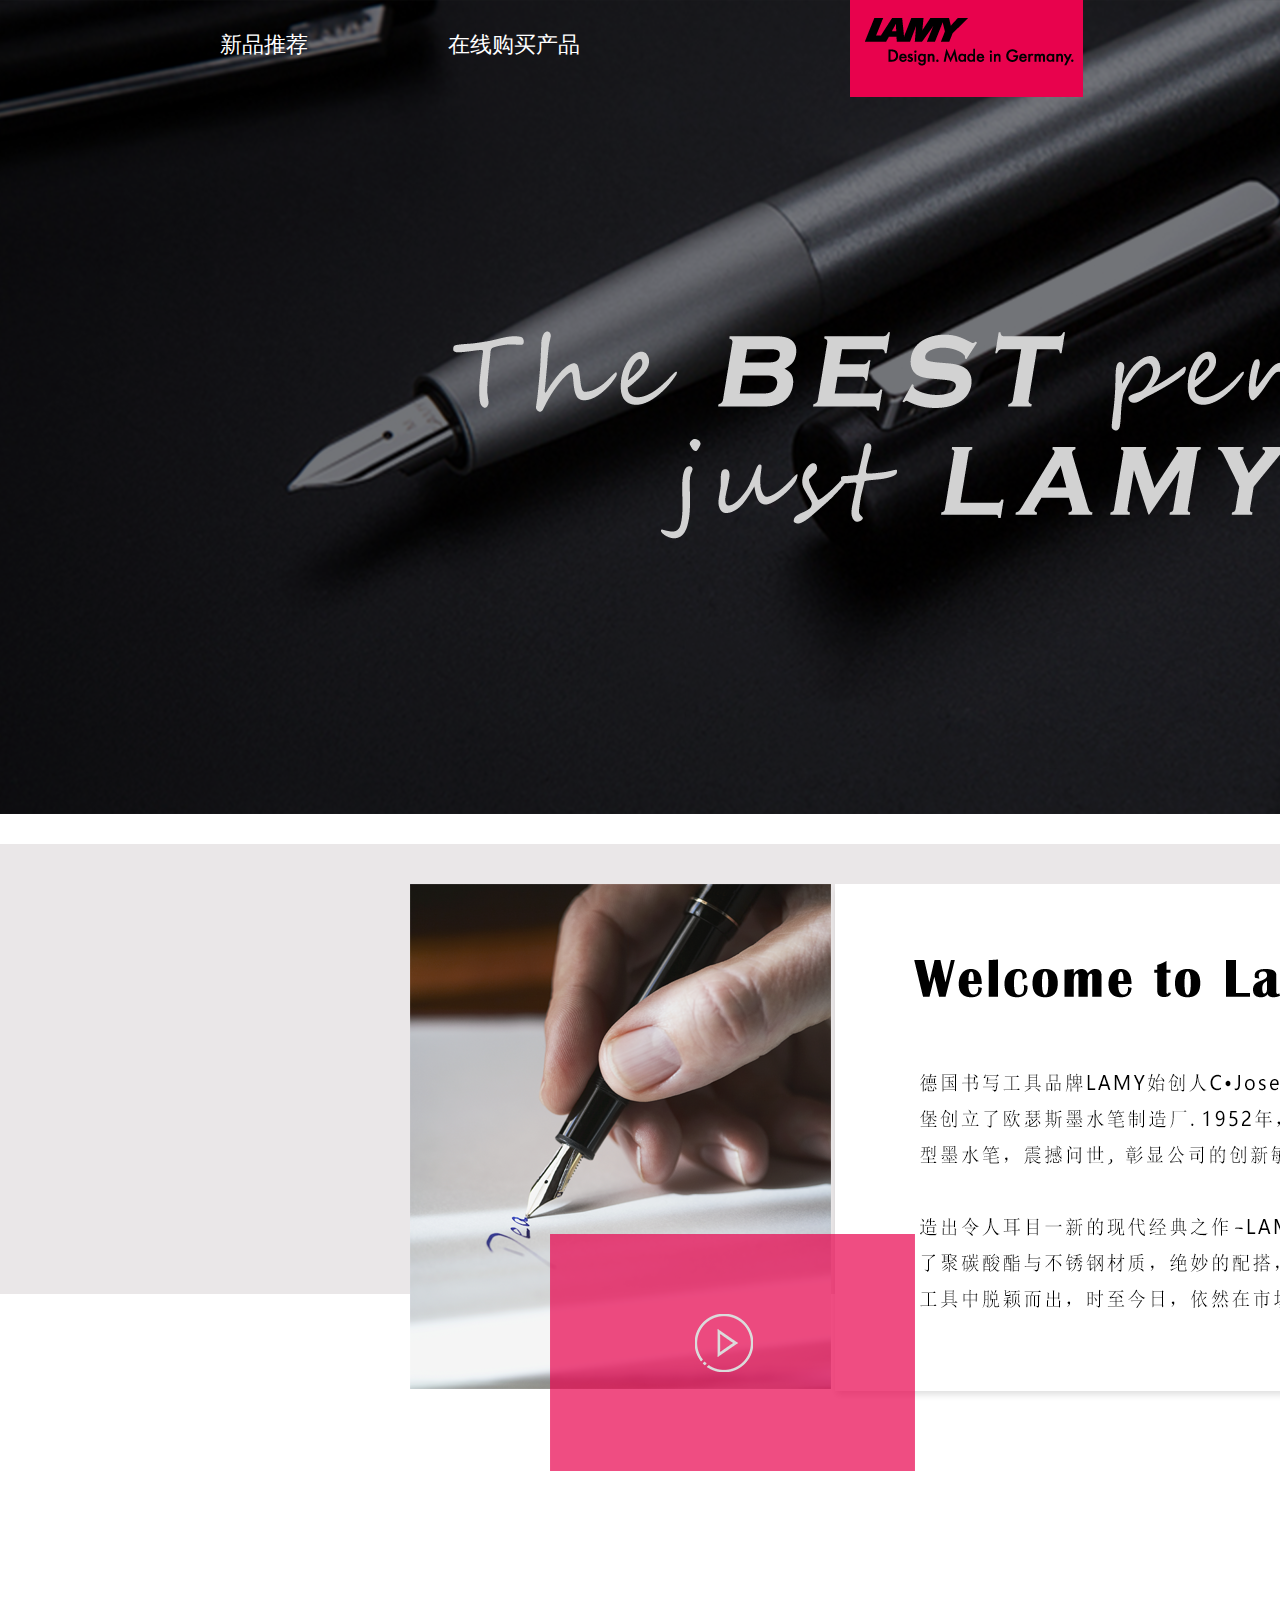
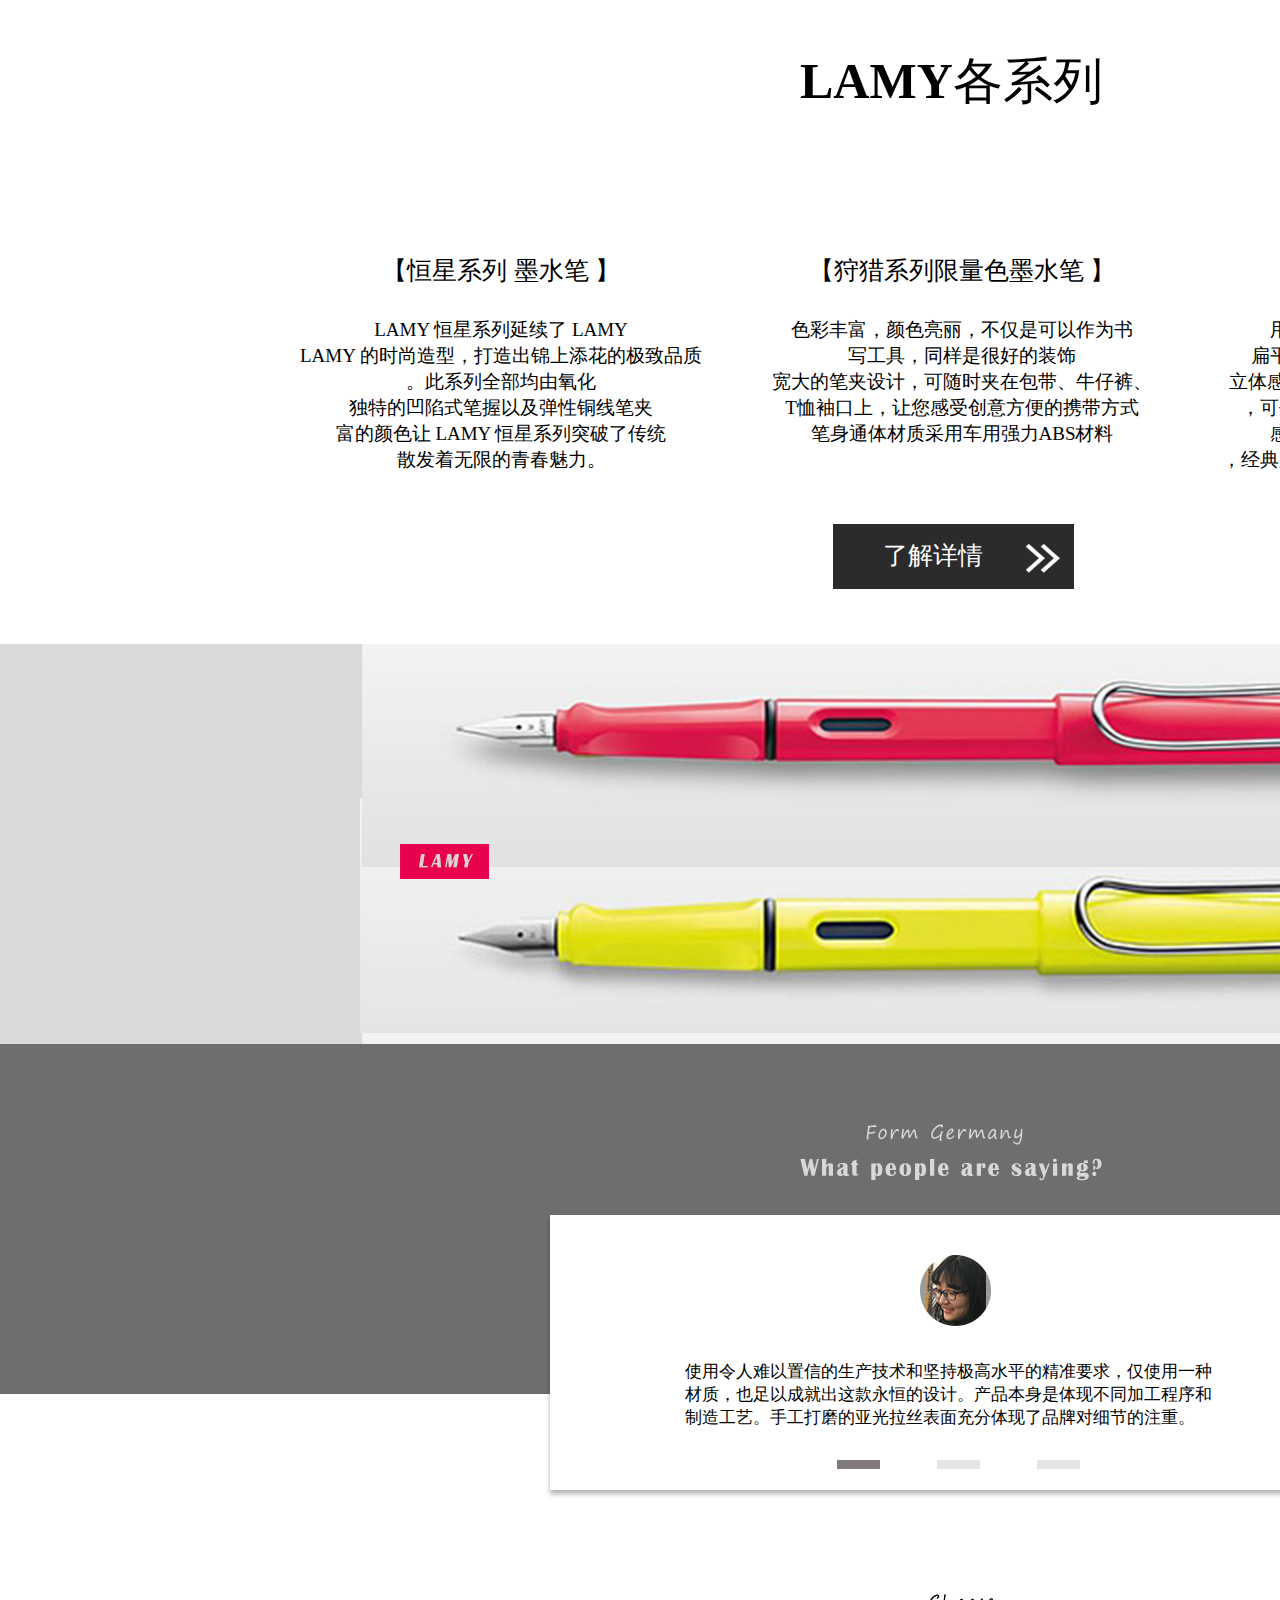
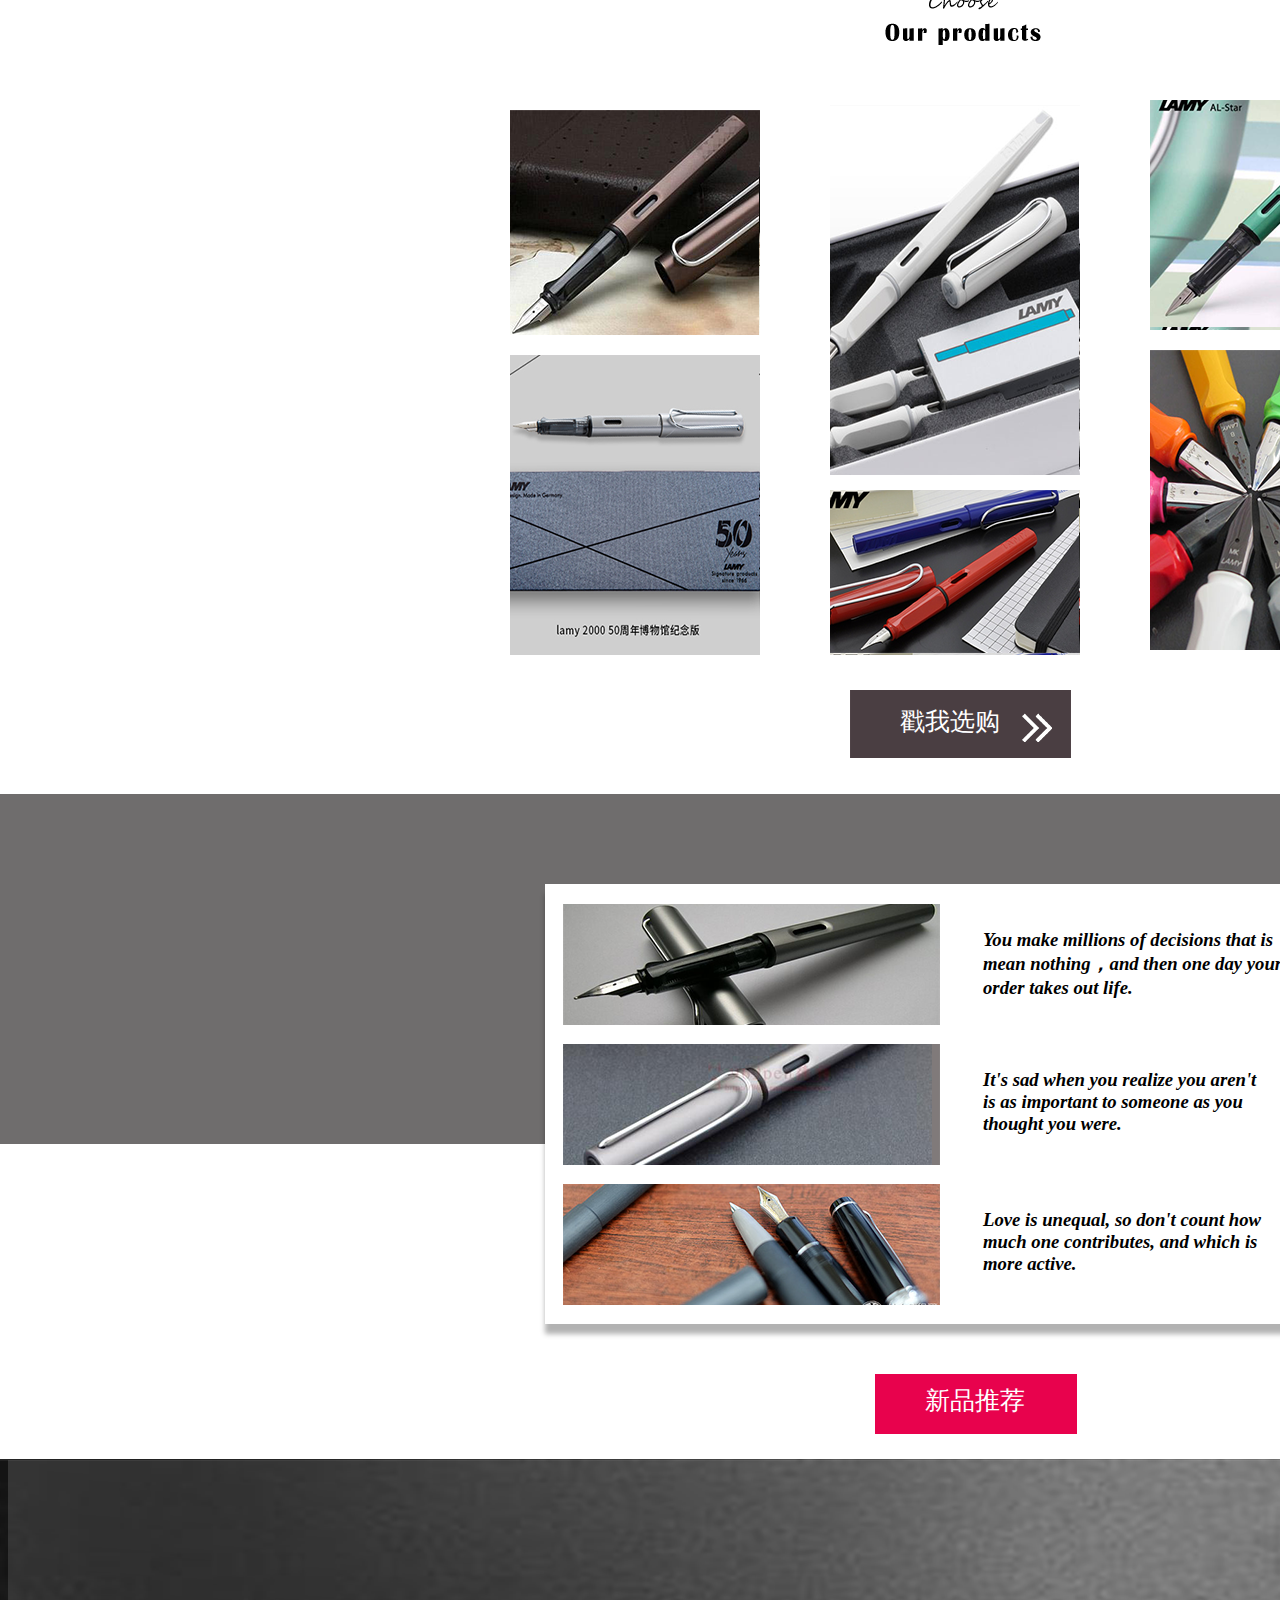
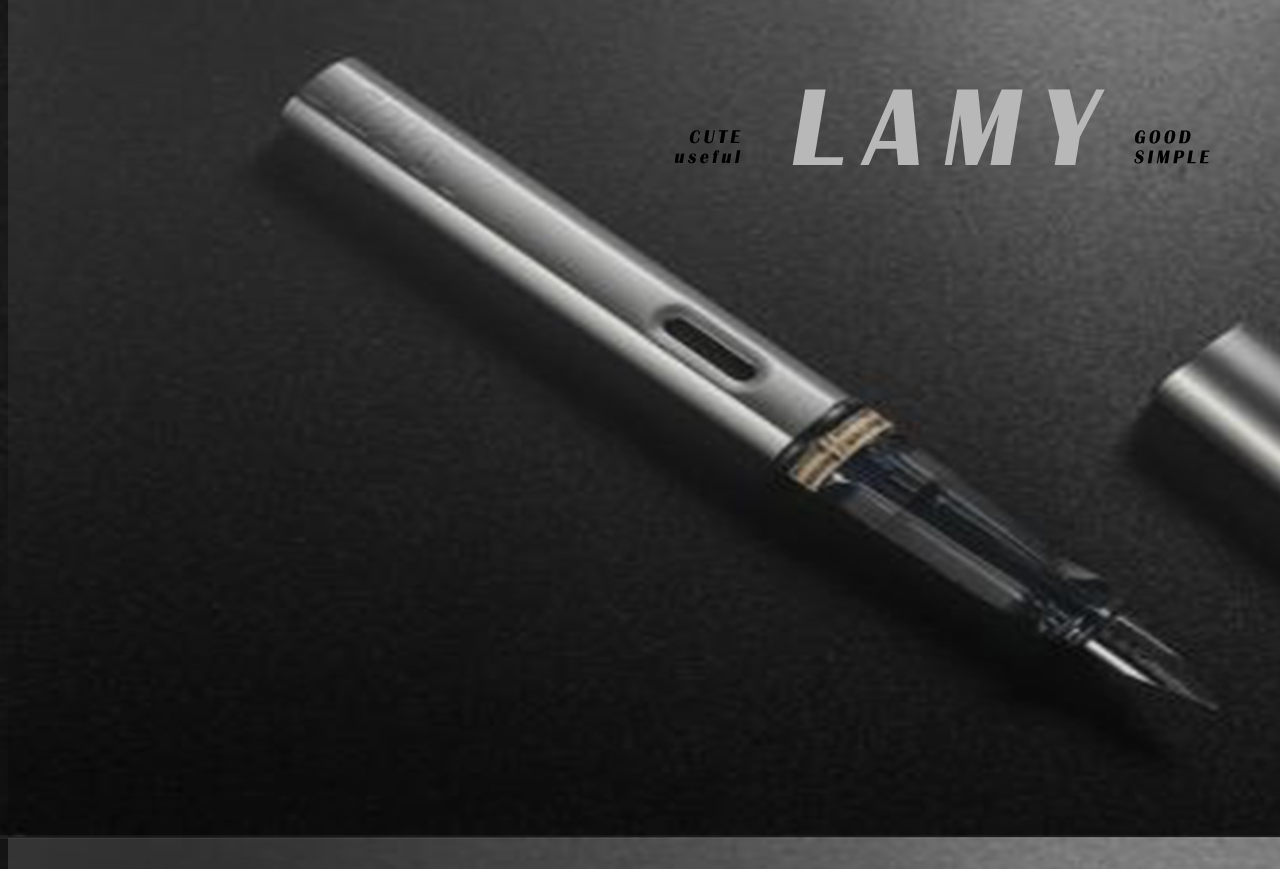
<file: study/index.html>
<!DOCTYPE html>
<html lang="en">

<head>
    <meta charset="UTF-8">
    <meta name="viewport" content="width=device-width, initial-scale=1.0">
    <title>首页</title>
    <link rel="stylesheet" href="style.css">
</head>

<body>
    <!-- 黑色大块 -->
    <div class="beijing w">
        <!-- 文字部分1 -->
        <div class="nav1">
            <ul>
                <li><a href="#">新品推荐</a></li>
                <li><a href="#">在线购买产品</a></li>
            </ul>
        </div>
        <!-- logo -->
        <div class="logo">
            <img src="images/logo.png" alt="">
        </div>
        <!-- 文字部分2 -->
        <div class="nav2">
            <ul>
                <li><a href="#">企业礼包</a></li>
                <li><a href="#">在线购买产品</a></li>
            </ul>
        </div>
    </div>
    <!-- 黑色大块over -->
    <!-- 小白长条 -->
    <div class="xiaobai w">
    </div>
    <!-- 小白长条over -->
    <!-- 灰色大块 -->
    <div class="huise w">
        <div class="tupian1">
            <img src="images/2.png" alt="">
        </div>
        <div class="baise">
            <img src="images/3.png" alt="">

        </div>
        <div class="bofang">
            <img src="images/4.png" alt="">
        </div>
        <div class="video">
            <a href="#"><img src="images/video.png" alt=""></a>
        </div>
    </div>
    <!-- 灰色大块over -->
    <!-- 白色大块 -->
    <div class="baikuai w">
        <ul>
            <div class="wenzikuang"><b>LAMY</b>各系列</div>
        </ul>
        <div class="gexilie">
            <dl>
                <dt>【恒星系列 墨水笔 】</dt>
                <dd>LAMY 恒星系列延续了 LAMY</dd>
                <dd>LAMY 的时尚造型，打造出锦上添花的极致品质</dd>
                <dd>。此系列全部均由氧化</dd>
                <dd>独特的凹陷式笔握以及弹性铜线笔夹</dd>
                <dd>富的颜色让 LAMY 恒星系列突破了传统</dd>
                <dd>散发着无限的青春魅力。</dd>
            </dl>
            <dl>
                <dt>【狩猎系列限量色墨水笔 】</dt>
                <dd>色彩丰富，颜色亮丽，不仅是可以作为书</dd>
                <dd>写工具，同样是很好的装饰</dd>
                <dd>宽大的笔夹设计，可随时夹在包带、牛仔裤、</dd>
                <dd>T恤袖口上，让您感受创意方便的携带方式</dd>
                <dd>笔身通体材质采用车用强力ABS材料</dd>

            </dl>
            <dl>
                <dt>【喜悦系列美术笔 】</dt>
                <dd>用以绘图、写艺术字、艺术签名</dd>
                <dd>扁平状的笔尖设计，适合书写艺术字</dd>
                <dd>立体感极佳.1、1.5、1.9三种笔尖可供选择</dd>
                <dd>，可书写粗细不等的立体字，让您随时</dd>
                <dd>感受变化的乐趣复古的笔杆设计</dd>
                <dd>，经典又与众不同，显示出独特的欣赏品味</dd>
            </dl>
        </div>
        <div class="liaojie">
            <img src="images/6.png" alt="">
        </div>
        <div class="liaojiexiangqing"><a href="#">了解详情</a></div>
    </div>
    <!-- 白色大块over -->
    <!-- 灰色大块 -->
    <div class="bi w">
        <div class="logo2">
            <img src="images/7.png" alt="">
        </div>
    </div>
    <!-- 灰色大块over -->
    <!-- 深灰大块 -->
    <div class="shenhui w">
        <div class="from">
            <img src="images/8.png" alt="">
        </div>
        <div class="pingjiakuang">
            <div class="touxiang">
                <img src="images/9.png" alt="">
            </div>
            <div class="pingjia">
                <dl>
                    <dd>使用令人难以置信的生产技术和坚持极高水平的精准要求，仅使用一种</dd>
                    <dd>材质，也足以成就出这款永恒的设计。产品本身是体现不同加工程序和</dd>
                    <dd>制造工艺。手工打磨的亚光拉丝表面充分体现了品牌对细节的注重。</dd>
                </dl>
            </div>
            <div class="box1"><a href="#"><img src="images/23.png" alt=""></a></div>
            <div class="box2"><a href="#"><img src="images/24.png" alt=""></a></div>
            <div class="box3"><a href="#"><img src="images/24.png" alt=""></a></div>
        </div>
    </div>
    <!-- 深灰大块over -->
    <!-- 白色大块 -->
    <div class="baisekuai w">
        <div class="choose">
            <img src="images/10.png" alt="">
        </div>
        <div class="p1"></div>
        <div class="p2"></div>
        <div class="p3"></div>
        <div class="p4"></div>
        <div class="p5"></div>
        <div class="p6"></div>
        <div class="chuowo">
            <img src="images/17.png" alt="">
        </div>
        <div class="xuangou"><a href ="#">戳我选购</a></div>
    </div>
    <!-- 白色大块over -->
    <!-- 深灰大块 -->
    <div class="shenhui w">
        <div class="box">
            <ul>
                <li><img src="images/18.png" alt="">
                    <h3>
                        <dl>
                            <dd>You make millions of decisions that is</dd>
                            <dd>mean nothing，and then one day your</dd>
                            <dd>order takes out life.</dd>
                        </dl>
                    </h3>
                </li>
                <li><img src="images/19.png" alt="">
                    <h3>
                        <dl>
                            <dd>It's sad when you realize you aren't</dd>
                            <dd>is as important to someone as you</dd>
                            <dd>thought you were.</dd>
                        </dl>
                    </h3>
                </li>
                <li><img src="images/20.png" alt="">
                    <h3>
                        <dl>
                            <dd>Love is unequal, so don't count how</dd>
                            <dd>much one contributes, and which is</dd>
                            <dd>more active.</dd>
                        </dl>
                    </h3>
                </li>
            </ul>
        </div>
    </div>

    <!-- 深灰大块over -->
    <!-- 白色大块 -->
    <div class="baisexiaokuai w">
        <div class="xinping">
            <img src="images/21.png" alt="">
        </div>
        <div class="tuijian"><a href="#">新品推荐</a></div>
    </div>
    <!-- 白色大块over -->
    <div class="beijing2 w">
    </div>
</body>

</html>
</file>
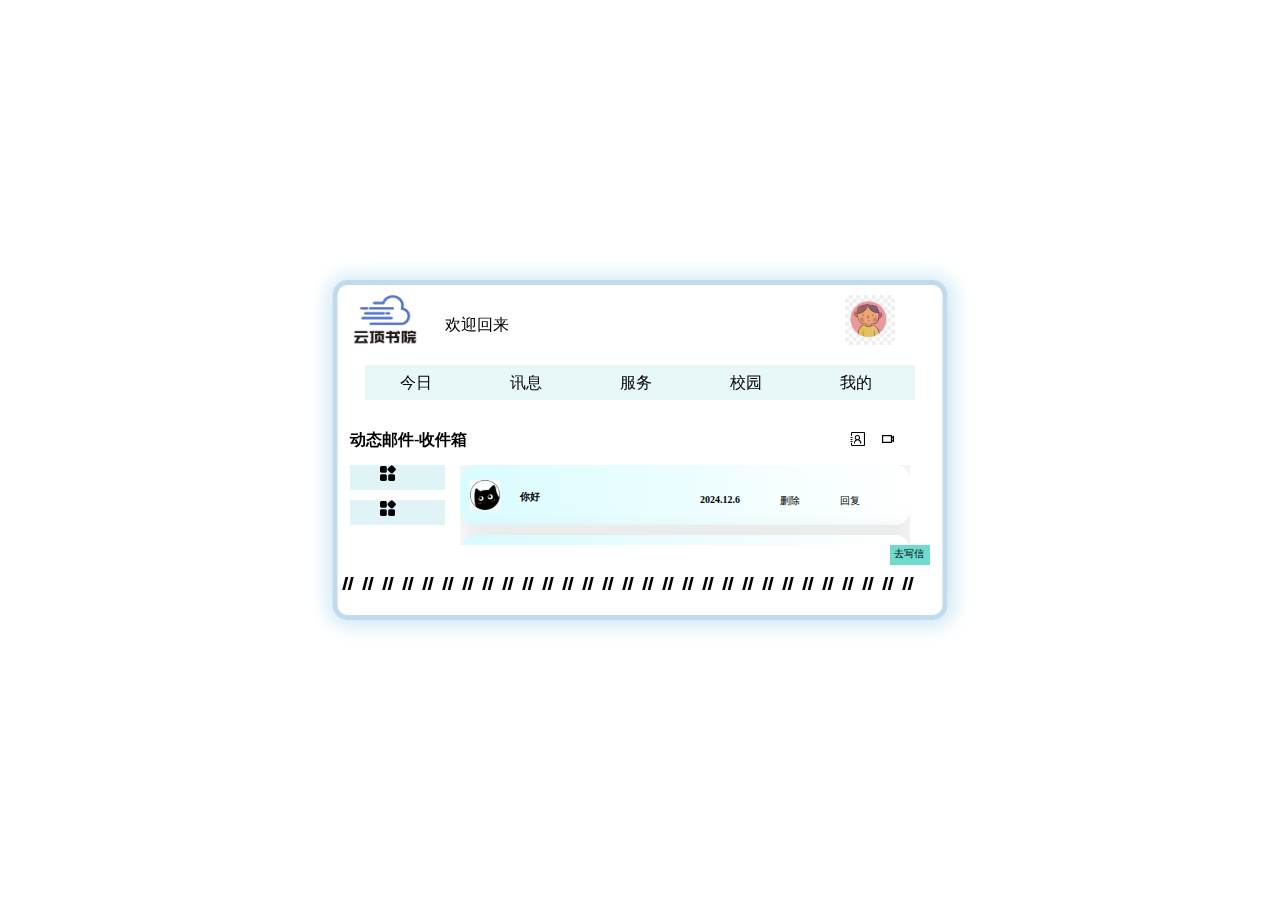
<file: week2/index.html>
<!DOCTYPE html>
<html lang="en">
<head>
    <meta charset="UTF-8">
    <meta name="viewport" content="width=device-width, initial-scale=1.0">
    <title>云顶</title>
    <link rel="stylesheet" href="style.css">
    <link rel="stylesheet" href="iconfont.css">
    <style>
        .iconfont {
            color: #000;
        }
        .hidden-content {
            display: none;
        }
        .angle1:hover.hidden-content {
            display: block;
        }
        .angle2:hover.hidden-content {
            display: block;
        }
    </style>
</head>
<body>
    <div class="w">
    </div>

    <div class="box w">
    
        <div class="wrap w">
        </div>
    
    <div class="box3"></div>
    <div class="nav w">
        <a href="#">
            <img src="images/yunding.png" alt="" width="80px" height="50px">
        </a>
        <div class="welcome">欢迎回来</div>
        <div class="land">
            <a href="#">
                <img src="images/land.jpg" alt="" width="50px" height="50px">
            </a>
        </div>
        <ul class="select">
                <li><a href="#">今日</a></li>
                <li><a href="#">讯息</a></li>
                <li><a href="#">服务</a></li>
                <li><a href="#">校园</a></li>
                <li><a href="#">我的</a></li>
        </ul>
    </div>
    <div class="email w">
        <h4>动态邮件-收件箱</h4>
        <div class="tongxunlu">
            <a href="#">
                <i class="iconfont icon-tongxunlu"></i>
            </a>
        </div>
        <div class="shipin">
            <a href="#">
                <i class="iconfont icon-shipin"></i>
            </a>
        </div>
    </div>
    
    </div>
    <div class="list r">
        <div class="left">
            <div class="items1">
                <i class="iconfont icon-gongzuotai"></i>
            </div>
            <div class="items2">
                <i class="iconfont icon-gongzuotai"></i>
            </div>
        </div>
        <div class="right">
            <div class="scrollable-list">
                <ul>
                    <div class="email1">
                        <li>
                            <div class="logo1">
                                <a href="#"><img src="images/logo.jpeg" alt="" width="30px" height="30px"></a>
                            </div>
                            <h5>你好</h5>
                            <h6>2024.12.6</h6>
                            <span><a href="#">删除</a></span>
                            <span><a href="#">回复</a></span>
                        </li>
                    </div>
                    
                    <div class="email2">
                        <!-- <div class="white"></div> -->
                        <li>   
                            <div class="logo1">
                                <a href="#"><img src="images/logo.jpeg" alt="" width="30px" height="30px"></a>
                            </div>
                            <h5>嘻嘻</h5>
                            <h6>2024.12.6</h6>
                            <span><a href="#">删除</a></span>
                            <span><a href="#">回复</a></span>
                        </li>
                    </div>
                    <div class="email3">
                        <!-- <div class="white"></div> -->
                        <li>
                            <div class="logo1">
                                <a href="#"><img src="images/logo.jpeg" alt="" width="30px" height="30px"></a>
                            </div>
                            <h5>不嘻嘻</h5>
                            <h6>2024.12.6</h6>
                            <span><a href="#">删除</a></span>
                            <span><a href="#">回复</a></span></li>
                    </div>
                </ul>
            </div>
        </div>
        <div class="write r">
             <a href="#">去写信</a>
        </div>
    </div>
    <div class="end r">
    <i class="iconfont icon-xiaoshikuaixunpinghangsibianxing"></i>
    <i class="iconfont icon-xiaoshikuaixunpinghangsibianxing"></i>
    <i class="iconfont icon-xiaoshikuaixunpinghangsibianxing"></i>
    <i class="iconfont icon-xiaoshikuaixunpinghangsibianxing"></i>
    <i class="iconfont icon-xiaoshikuaixunpinghangsibianxing"></i>
    <i class="iconfont icon-xiaoshikuaixunpinghangsibianxing"></i>
    <i class="iconfont icon-xiaoshikuaixunpinghangsibianxing"></i>
    <i class="iconfont icon-xiaoshikuaixunpinghangsibianxing"></i>
    <i class="iconfont icon-xiaoshikuaixunpinghangsibianxing"></i>
    <i class="iconfont icon-xiaoshikuaixunpinghangsibianxing"></i>
    <i class="iconfont icon-xiaoshikuaixunpinghangsibianxing"></i>
    <i class="iconfont icon-xiaoshikuaixunpinghangsibianxing"></i>
    <i class="iconfont icon-xiaoshikuaixunpinghangsibianxing"></i>
    <i class="iconfont icon-xiaoshikuaixunpinghangsibianxing"></i>
    <i class="iconfont icon-xiaoshikuaixunpinghangsibianxing"></i>
    <i class="iconfont icon-xiaoshikuaixunpinghangsibianxing"></i>
    <i class="iconfont icon-xiaoshikuaixunpinghangsibianxing"></i>
    <i class="iconfont icon-xiaoshikuaixunpinghangsibianxing"></i>
    <i class="iconfont icon-xiaoshikuaixunpinghangsibianxing"></i>
    <i class="iconfont icon-xiaoshikuaixunpinghangsibianxing"></i>
    <i class="iconfont icon-xiaoshikuaixunpinghangsibianxing"></i>
    <i class="iconfont icon-xiaoshikuaixunpinghangsibianxing"></i>
    <i class="iconfont icon-xiaoshikuaixunpinghangsibianxing"></i>
    <i class="iconfont icon-xiaoshikuaixunpinghangsibianxing"></i>
    <i class="iconfont icon-xiaoshikuaixunpinghangsibianxing"></i>
    <i class="iconfont icon-xiaoshikuaixunpinghangsibianxing"></i>
    <i class="iconfont icon-xiaoshikuaixunpinghangsibianxing"></i>
    <i class="iconfont icon-xiaoshikuaixunpinghangsibianxing"></i>
    <i class="iconfont icon-xiaoshikuaixunpinghangsibianxing"></i>
    </div>
</body>
</html>
</file>
<file: study/style.css>
* {
    margin: 0;
    padding: 0;
}

.w {
    width: 1920px;
    margin: auto;
}

li {
    list-style: none;
}

a {
    text-decoration: none;
}

.beijing {
    /* float: left; */
    height: 814px;
    background: url(images/1.png);
}

.header {
    height: 100px;
    /* background-color: thistle; */
    /* margin: 28px auto; */
}

.nav1 {
    float: left;
    margin-left: 150px;
}

.nav1 ul li {
    float: left;
}

.nav1 ul li a {
    display: block;
    height: 40px;
    padding: 0 70px;
    line-height: 90px;
    font-size: 22px;
    color: #ffffff;
}

.logo {
    float: left;
    height: 100px;
    width: 240px;
    margin-left: 200px;
}

.nav2 {
    float: left;
    margin-left: 200px;
}

.nav2 ul li {
    float: left;
}

.nav2 ul li a {
    display: block;
    height: 40px;
    padding: 0 70px;
    line-height: 90px;
    font-size: 22px;
    color: #ffffff;
}

.xiaobai {
    height: 30px;
    background-color: #ffffff;
}

.huise {
    height: 450px;
    background-color: #eae7e8;
}

.tupian1 {
    float: left;
    height: 500px;
    width: 420px;
    margin-left: 410px;
    margin-top: 40px;
}

.baise {
    float: left;
    width: 730px;
    height: 500px;
    margin-top: 40px;
}

.bofang {
    float: left;
    width: 370px;
    height: 240px;
    margin-top: -150px;
    margin-left: 550px;
}
.video {
    float: left;
        width: 370px;
        height: 240px;
        margin-top: -70px;
        margin-left: -225px;
}

.baikuai {
    height: 950px;
    background-color: #ffffff;
}

.wenzikuang {
    width: 330px;
    height: 55px;
    float: left;
    /* background-color: #9f9898; */
    margin-top: 100px;
    margin-left: 800px;
    line-height: 55px;
    font-size: 50px;
}

.gexilie {
    float: left;
    margin-top: 300px;
    margin-left: -900px;
}

.gexilie dl {
    float: left;
    margin-left: 70px;
}

.gexilie dl dt {
    font-size: 25px;
    font-weight: normal;
    text-align: center;
    margin-bottom: 30px;
}

.gexilie dl dd {

    font-size: 19px;
    text-align: center;
}
.liaojiexiangqing a {
    float: left;
    font-size: 25px;
    margin-top: 585px;
    margin-left: -700px;
    color: #ffffff;
    text-decoration: none;
}
.liaojie {
    float: left;
    margin-top: 570px;
    margin-left: -750px;
}



.bi {
    height: 400px;
    background: url(images/5.png);
}

.logo2 {
    float: left;
    margin-left: 400px;
    margin-top: 200px;
}

.shenhui {
    height: 350px;
    background-color: #6f6d6d;
}

.from {
    float: left;
    margin-top: 80px;
    margin-left: 800px;
}

.pingjiakuang {
    float: left;
    height: 275px;
    width: 810px;
    background-color: #ffffff;
    margin-left: 550px;
    margin-top: 30px;
    box-shadow: 0 4px 5px rgba(0, 0, 0, 0.3);
}

.touxiang {
    float: left;
    margin-left: 370px;
    margin-top: 40px;
}

.pingjia dl {
    float: left;
    font-size: 17px;
    margin-top: 30px;
    margin-left: 135px;
}

.box1 {
    float: left;
    height: 10px;
    width: 43px;
    margin-left: -375px;
    margin-top: 125px;
}

.box2 {
    float: left;
    height: 10px;
    width: 43px;
    margin-left: -275px;
    margin-top: 125px;
}

.box3 {
    float: left;
    height: 10px;
    width: 43px; 
    margin-left: -175px;
    margin-top: 125px;
}

.baisekuai {
    height: 1000px;
    background-color: #ffffff;

}

.choose {
    float: left;
    margin-left: -475px;
    margin-top: 200px;
}

.p1 {
    float: left;
    /* background-color: #1d1a1a; */
    height: 225px;
    width: 250px;
    margin-left: 510px;
    margin-top: 220px;
    background: url(images/11.png)
}

.p2 {
    float: left;
    height: 300px;
    width: 250px;
    margin-left: -250px;
    margin-top: 465px;
    background: url(images/12.png)
}

.p3 {
    float: left;
    height: 370px;
    width: 250px;
    margin-left: 70px;
    margin-top: 215px;
    background: url(images/13.png)
}

.p4 {
    float: left;
    height: 165px;
    width: 250px;
    margin-left: -250px;
    margin-top: 600px;
    background: url(images/14.png)
}

.p5 {
    float: left;
    height: 230px;
    width: 250px;
    margin-left: 70px;
    margin-top: 210px;
    background: url(images/15.png)
}

.p6 {
    float: left;
    height: 300px;
    width: 250px;
    margin-left: -250px;
    margin-top: 460px;
    background: url(images/16.png)
}

.chuowo {
    
    float: left;
    margin-top: 800px;
    margin-left: -550px;

}

.xuangou a {
    float: left;
    
    margin-top: 815px;
    margin-left: -500px;
    font-size: 25px;
    color: #ffffff;
    text-decoration: none;
}

.box {
    float: left;
    width: 880px;
    height: 440px;
    background-color: #fff;
    margin-left: 545px;
    margin-top: 90px;
    box-shadow: 0 10px 5px rgba(0, 0, 0, 0.3);
}

.box ul li {
    float: left;
    height: 120px;
    width: 840px;
    margin-top: 20px;
    margin-left: 18px;
    background-color: #ffffff;
}

.box ul li h3 dl {
    float: left;
    margin-bottom: 60px;
    margin-left: 420px;
    margin-top: -100px;
    font-style: italic;
}

.baisexiaokuai {
    height: 315px;
    background-color: #ffffff;
}

.xinping {
    float: left;
    margin-left: -550px;
    margin-top: 230px;
}
.tuijian a {
    text-decoration: none;
    float: left;
    margin-left:-500px ;
    margin-top: 240px;
    color: #ffffff;
    
    font-size: 25px;
}
.beijing2 {
    height: 1010px;
    background: url(images/22.png);
}
</file>
<file: week2/style.css>
* {
    margin: 0;
    padding: 0;
}

a {
    text-decoration: none;
}
ul {
    list-style: none;
    margin: 0;
    padding: 0;
}
.w {
    height: 360px;
    width: 640px;
    position: absolute;
    top: 50%;
    left: 50%;
    transform: translate(-50%, -50%);

}
.q {
    height: 400px;
    width: 50px;
    position: absolute;
    top: 50%;
    left: 50%;
    transform: translate(-50%, -50%);
    
        
}
.r {
    height: 400px;
    width: 400px;
    position: absolute;
    top: 50%;
    left: 50%;
    transform: translate(-50%, -50%);
}
.p {
    height: 40px;
    width: 100px;
    position: absolute;
    top: 50%;
    left: 50%;
    transform: translate(-50%, -50%);
}
/* .board {
    background-color: #4f4040;
} */

.box {
    position: fixed;
    width: 100%;
    
}
.wrap {
    /* position: fixed;
    width: 100%; */
    /* background-color: #fff; */
    height: 330px;

    width: 605px;
    border: 5px solid #c0daee;
    box-shadow: 1px 1px 20px 5px #cde8f5;
    border-top-right-radius: 15px;
    border-top-left-radius: 15px;
    border-bottom-left-radius: 15px;
    border-bottom-right-radius: 15px;
    display: flex;
    justify-content: center;
}
.nav {
    /* position: fixed; */
    /* top: 0;
    left: 0; */
    /* width: 100%; */
    margin-left: 25px;
    margin-top: 25px;
}
a {
    float: left;
}
.welcome {
    float: left;
    margin-left: 20px;
    margin-top: 20px;
}
.land {
    margin-left: 500px;
}
.select {
    height: 35px;
    width: 550px;
    margin-top: 70px;
    margin-left: 20px;
    background-color: #e8f8f8;
    display: flex;
    text-decoration: none;
}
/* .sub-nav {
    display: flex;
} */
ul {
    text-decoration: none;
}
.select li {
    flex: 1;
    text-align: center;
    /* justify-content: center;
    flex-direction: column;
    align-items: center; */
}
.select  li a {
    text-decoration: none;
    text-align: center;
    line-height: 35px;
    margin-left: 35px;
    color: #000;
}
.email {
    /* position: fixed;
    width: 100%; */
    margin-top: 160px;
    margin-left: 30px;
}
.tongxunlu {
    float: left;
    margin-top: -20px;
    margin-left: 500px;
}
.shipin {
    float: left;
    margin-top: -20px;
    margin-left: 530px;
}
.box3 {
    width: 4000px;
    height: 480px;
    margin-top: -300px;
    /* margin-left: 400px; */
    /* background-color: #ffffff; */
}
.list {
    /* background-color: #ddcbcb; */
    position: fixed;
    margin-top: 85px;
    margin-left: 0px;
    height: 100px;
    width: 600px;
    display: flex;
        
}
.left {
    flex: 2;
    /* background-color: rgb(255, 255, 255); */
    margin-top: -20px;
    margin-left: 10px;
    
    height: 60px;
    display: flex;
    flex-direction: column;
}
.left :nth-child(1) {
    border-bottom: 10px solid #ffffff;
}
.left :nth-child(1) i {
    margin-top: 10px;
    margin-left: 30px;
    border-bottom: 10px solid #bce6ed00;
}
.left :nth-child(2) i {
    margin-top: 10px;
    margin-left: 30px;
    border-bottom: 10px solid #bce6ed00;
}
.items1 {
    flex: 1;
    background-color: #bce6ed77;
}

.items2 {
    flex: 1;
    background-color: #bce6ed77;
}

.right {
    flex: 2;
    margin-left: -45px;
}

.scrollable-list {
    margin-left: 60px;
    background-color: #ffffff;
    margin-top: -20px;
    margin-right: 30px;
    padding-top: 0px;
    width: 450px;
    height: 80px;
    overflow-y: scroll;
    overflow-x: hidden;
}

.scrollable-list ul {
    list-style-type: none;
    margin: 0;
    padding: 0;
}

.scrollable-list li {
    padding: 10px 10px;
}
.scrollable-list::-webkit-scrollbar {
    display: none;
}
.email1 {
    float: left;
    width: 450px;
    height: 60px;
    background:linear-gradient(to right, rgba(195, 250, 255, 0.621) , rgb(255, 255, 255));
    box-shadow: 1px 1px 20px 5px #d5d7d88e;
    border-top-right-radius: 15px;
    border-top-left-radius: 15px;
    border-bottom-left-radius: 15px;
    border-bottom-right-radius: 15px;
}
ul {
    width: 500px;
}
ul li {
    width: 500px;
}
ul li span a {
    text-decoration: none;
}
.scrollable-list li span a {
    text-decoration: none;
    color: #000;
}
.logo1 {
    float: left;
    margin-top: 5px;
}
h5 {
    margin-left: 50px;
    margin-top: 15px;
    font-size: 10px;
}
h6 {
    float: left;
    font-size: 10px;
    margin-top: -10px;
    margin-left: 200px;
}
span {
    float: left;
    color: #000;
    font-size: 10px;
    margin-top: -10px;
    margin-left: 40px;
}

.email2 {
    margin-top: 10px;
    float: left;
    width: 450px;
    height: 60px;
    background-color: #ffffff;
    background: linear-gradient(to right, rgba(195, 250, 255, 0.621), rgb(255, 255, 255));
    box-shadow: 6px 1px 20px 5px #d5d7d88e;
    border-top-right-radius: 15px;
    border-top-left-radius: 15px;
    border-bottom-left-radius: 15px;
    border-bottom-right-radius: 15px;
}
.email3 {
    margin-top: 10px;
    float: left;
    width: 450px;
    height: 60px;
    background-color: #ffffff;
    background: linear-gradient(to right, rgba(195, 250, 255, 0.621), rgb(255, 255, 255));
    box-shadow: 6px 1px 20px 2px #d5d7d88e;
    border-top-right-radius: 15px;
    border-top-left-radius: 15px;
    border-bottom-left-radius: 15px;
    border-bottom-right-radius: 15px;
}
.write {
    margin-left: 270px;
    margin-top: 20px;
    height: 20px;
    width: 40px;
    background-color: #6fdbcf;
    font-size: 10px;
    text-align: center;
    color: #000;
}
.write a {
    text-decoration: none;
    color: #000;
    margin-left:4px;
    margin-top: 2px;
    text-align: center;
}
.end {
    margin-top: 140px;
    /* margin-left: 50px; */
    height: 30px;
    width: 600px;
    position: fixed;
}
</file>
<file: week2/iconfont.css>
@font-face {
  font-family: "iconfont"; /* Project id  */
  src: url('iconfont.ttf?t=1733322590349') format('truetype');
}

.iconfont {
  font-family: "iconfont" !important;
  font-size: 16px;
  font-style: normal;
  -webkit-font-smoothing: antialiased;
  -moz-osx-font-smoothing: grayscale;
}

.icon-icon-test:before {
  content: "\e664";
}

.icon-shipin:before {
  content: "\eafb";
}

.icon-tongxunlu:before {
  content: "\e610";
}

.icon-xiaoshikuaixunpinghangsibianxing:before {
  content: "\e60a";
}

.icon-criminal-line:before {
  content: "\e79f";
}

.icon-a-7:before {
  content: "\e607";
}

.icon-a-5:before {
  content: "\e608";
}

.icon-a-8:before {
  content: "\e609";
}

.icon-gongzuotai:before {
  content: "\e601";
}

.icon-laohudatoutie:before {
  content: "\e71f";
}

.icon-xiongmaodatoutie:before {
  content: "\e729";
}

.icon-daxiangdatoutie:before {
  content: "\e72c";
}

.icon-gougoudatoutie:before {
  content: "\e72d";
}
</file>
